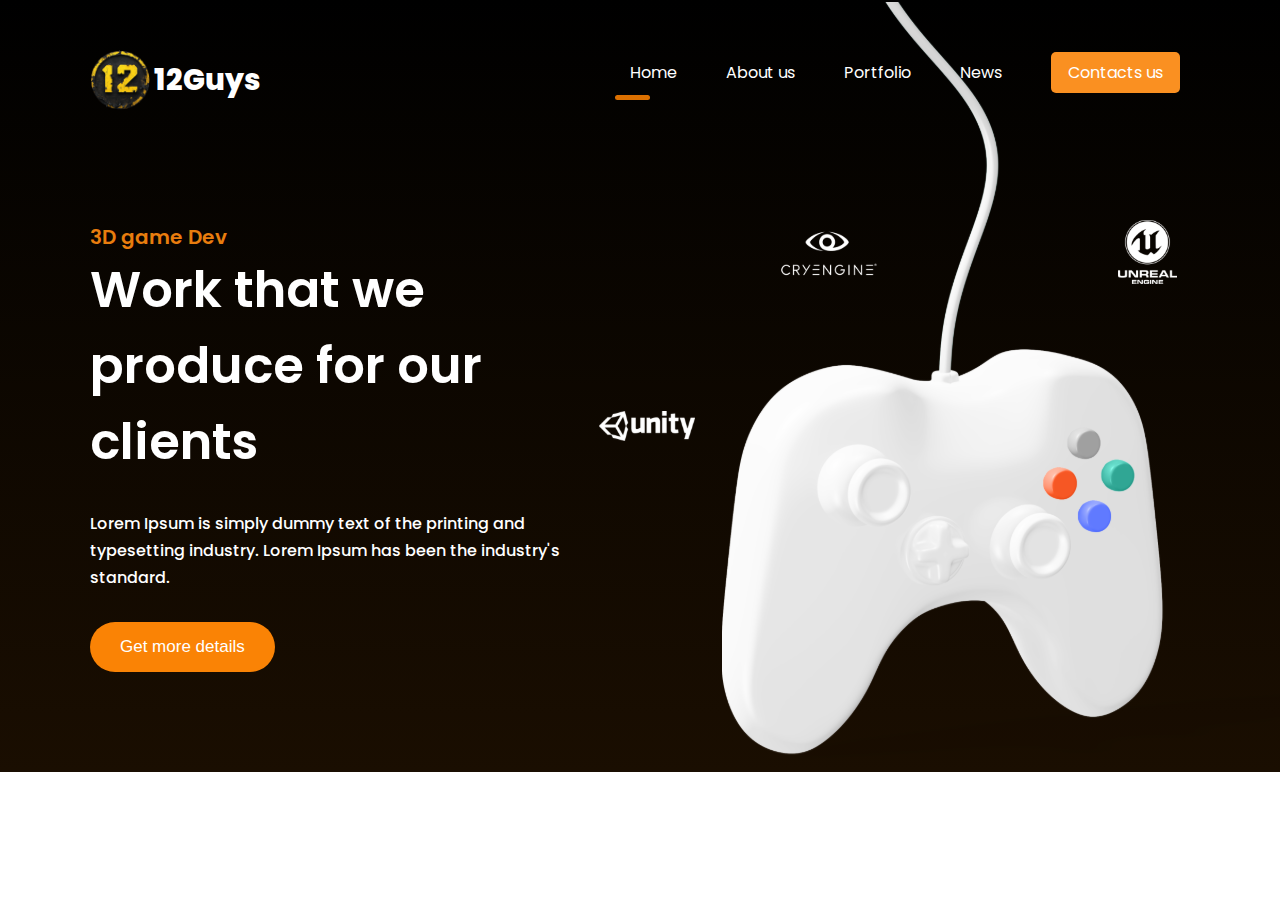
<file: test.html>
<!DOCTYPE html>
<html lang="en">
<head>
    <title>Game Website</title>
    <link rel="stylesheet" href="css/main.css">
</head>
<body>
    <div class="wrapper">
        <header class="container">
                <img src="img/12g.png" alt="">
                <span class="logo">12Guys</span>
            <nav>
                <ul>
                    <li class="active"><a href="#">Home</a></li>
                    <li><a href="#">About us</a></li>
                    <li><a href="#">Portfolio</a></li>
                    <li><a href="#">News</a></li>
                    <li class="btn"><a href="#">Contacts us</a></li>
                </ul>
            </nav>
        </header>
    

        <div class="hero container">
            <div class="hero--info">
                <h2>3D game Dev</h2>
                <h1>Work that we produce for our clients</h1>
                <p>Lorem Ipsum is simply dummy text of the printing and typesetting industry. Lorem Ipsum has been the industry's standard.</p>
                <button class="btn">Get more details</button>
            </div>
            <img src="img/joystik.svg" alt="">
        </div>
    </div>


</body>
</html>
</file>
<file: css/main.css>
@import url('https://fonts.googleapis.com/css2?family=Poppins:ital,wght@0,100;0,200;0,300;0,400;0,500;0,600;0,700;0,800;0,900;1,100;1,200;1,300;1,400;1,500;1,600;1,700;1,800;1,900&display=swap');

* {
    margin: 0;
    padding: 0;
}



body {
    font-family: "Poppins", serif;
    font-weight: 400;
    color: #fff;
    font-size: 16px;
    overflow-x: hidden
}

a {
    text-decoration: none;
}

img {
    max-width: 100%;
}

.wrapper {
    background: linear-gradient(180deg, rgba(0,0,0,1) 0%, rgba(26,14,1,1) 100% );
    width: 100%;
}

.container {
    width: 1100px;
    margin: 0 auto;
}

header {
    padding: 50px 0;
}

header img {
    max-width: 60px;
    margin-bottom: -20px;
}

header .logo {
    font-size: 29px;
    font-weight: 800;
}


header nav {
    float: right;
    width: 50%;
    padding: 10px;
}

header nav ul {
    list-style: none;
    display: flex;
    justify-content: space-between;
    z-index: 2;
    position: relative;
}

header nav ul li {
    display: inline-block;
}

header nav ul li a {
    color: #fff;
}

header nav ul li.active ::after {
    content: '';
    display: block;
    width: 35px;
    height: 5px;
    background: #DC7000;
    border-radius: 10px;
    position: relative;
    top: 10px;
    left: -15px;
}

header nav ul li:not(.active):not(.btn) a:hover {
    border-bottom: 5px solid #DC7000;
}

header nav ul li.btn a {
    background: #fa9021;
    padding: 9px  17px;
    border-radius: 5px;
    transition: all 500ms ease;
}

header nav ul li.btn a:hover {
    background: #a02604;
}

.hero {
    padding-bottom: 100px;
    position: relative;
    z-index: 1;
}

.hero--info {
    width: 530px;
    padding-top: 70px;
}

.hero--info h2 {
    color: #e87d0e;
    font-size: 20px;
    font-weight: 600;
}

.hero--info h1 {
    font-size: 50px;
    font-weight: 600;
}

.hero--info p {
    font-weight: 500;
    line-height: 170%;
    margin: 30px 0;
}

.hero--info .btn {
    background: #fa8305;
    color: #fff;
    border-radius: 50px;
    padding: 15px 30px;
    border: 0;
    transition: all 500ms ease;
    font-size: 17px;
}

.hero--info .btn:hover {
    cursor: pointer;
    transform: scale(1.1);
}

.hero img {
    position: absolute;
    top: -150px;
    right: -200px;
}
</file>
